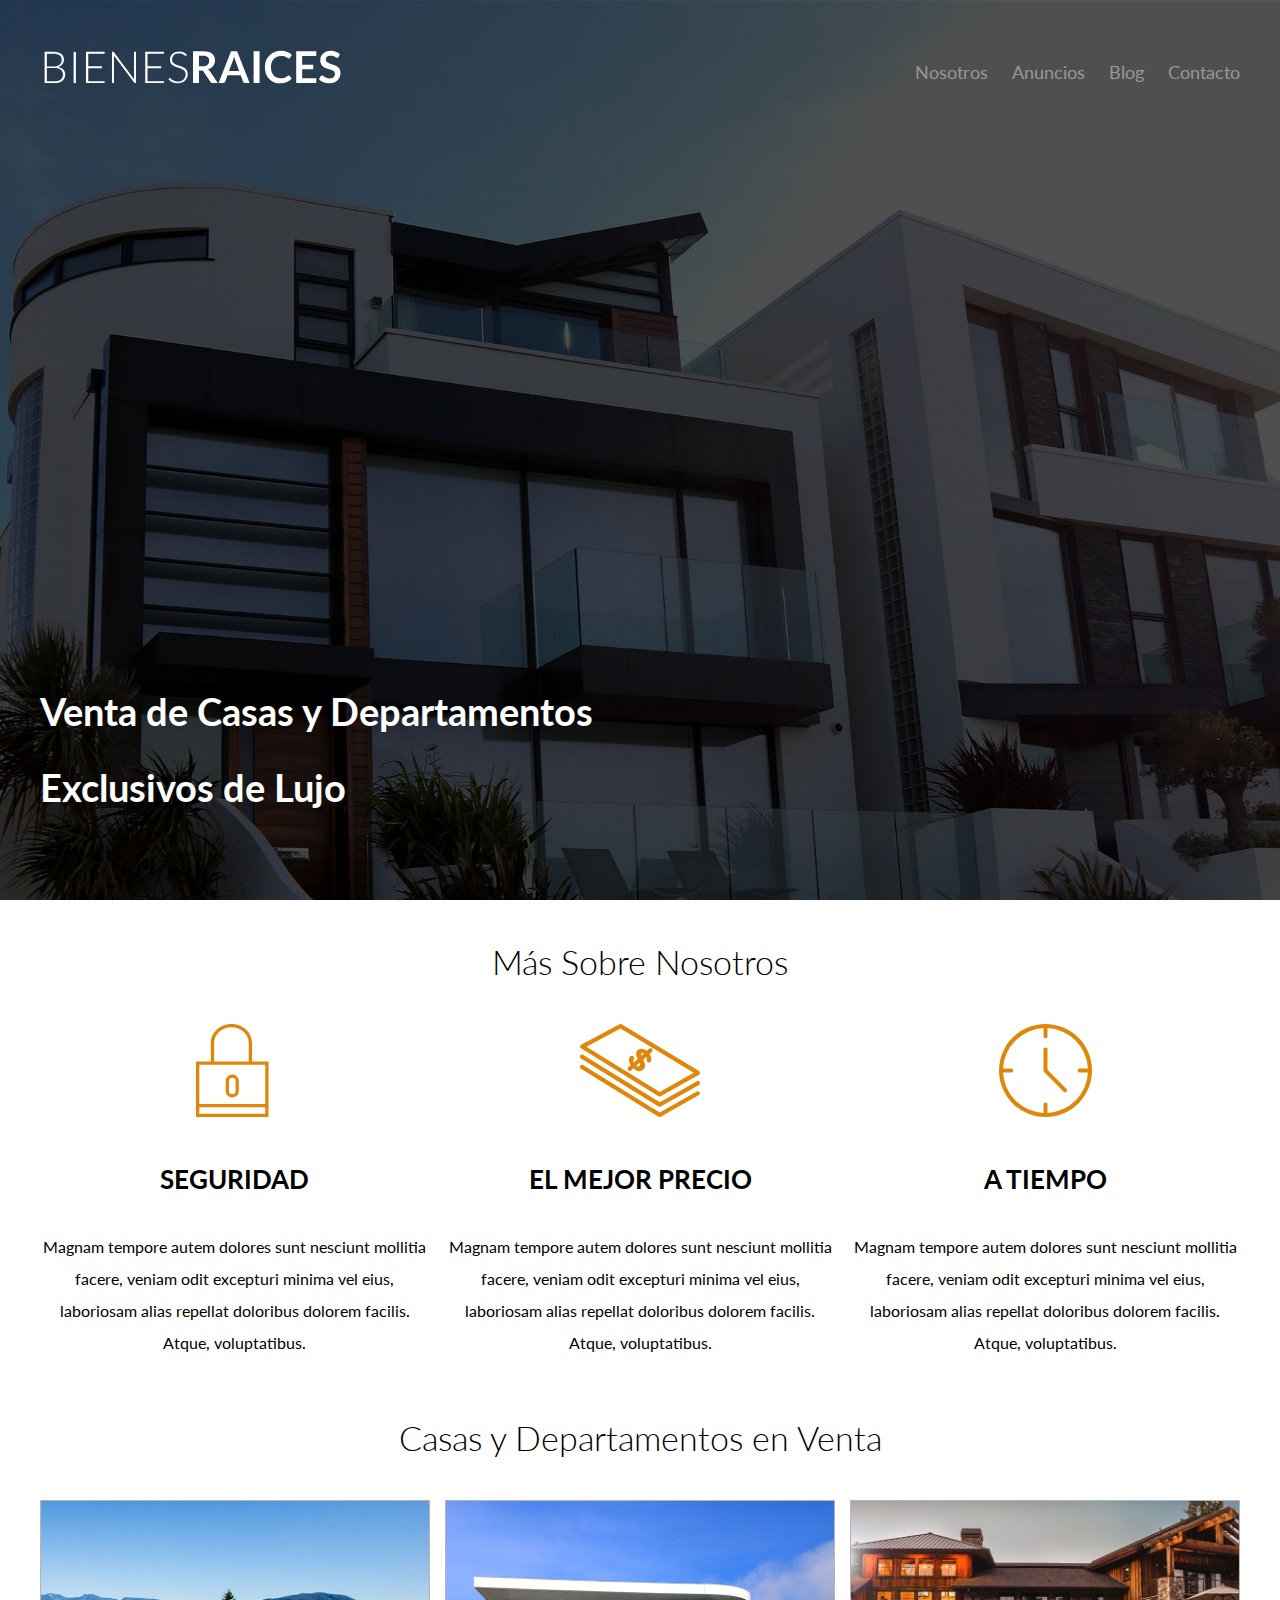
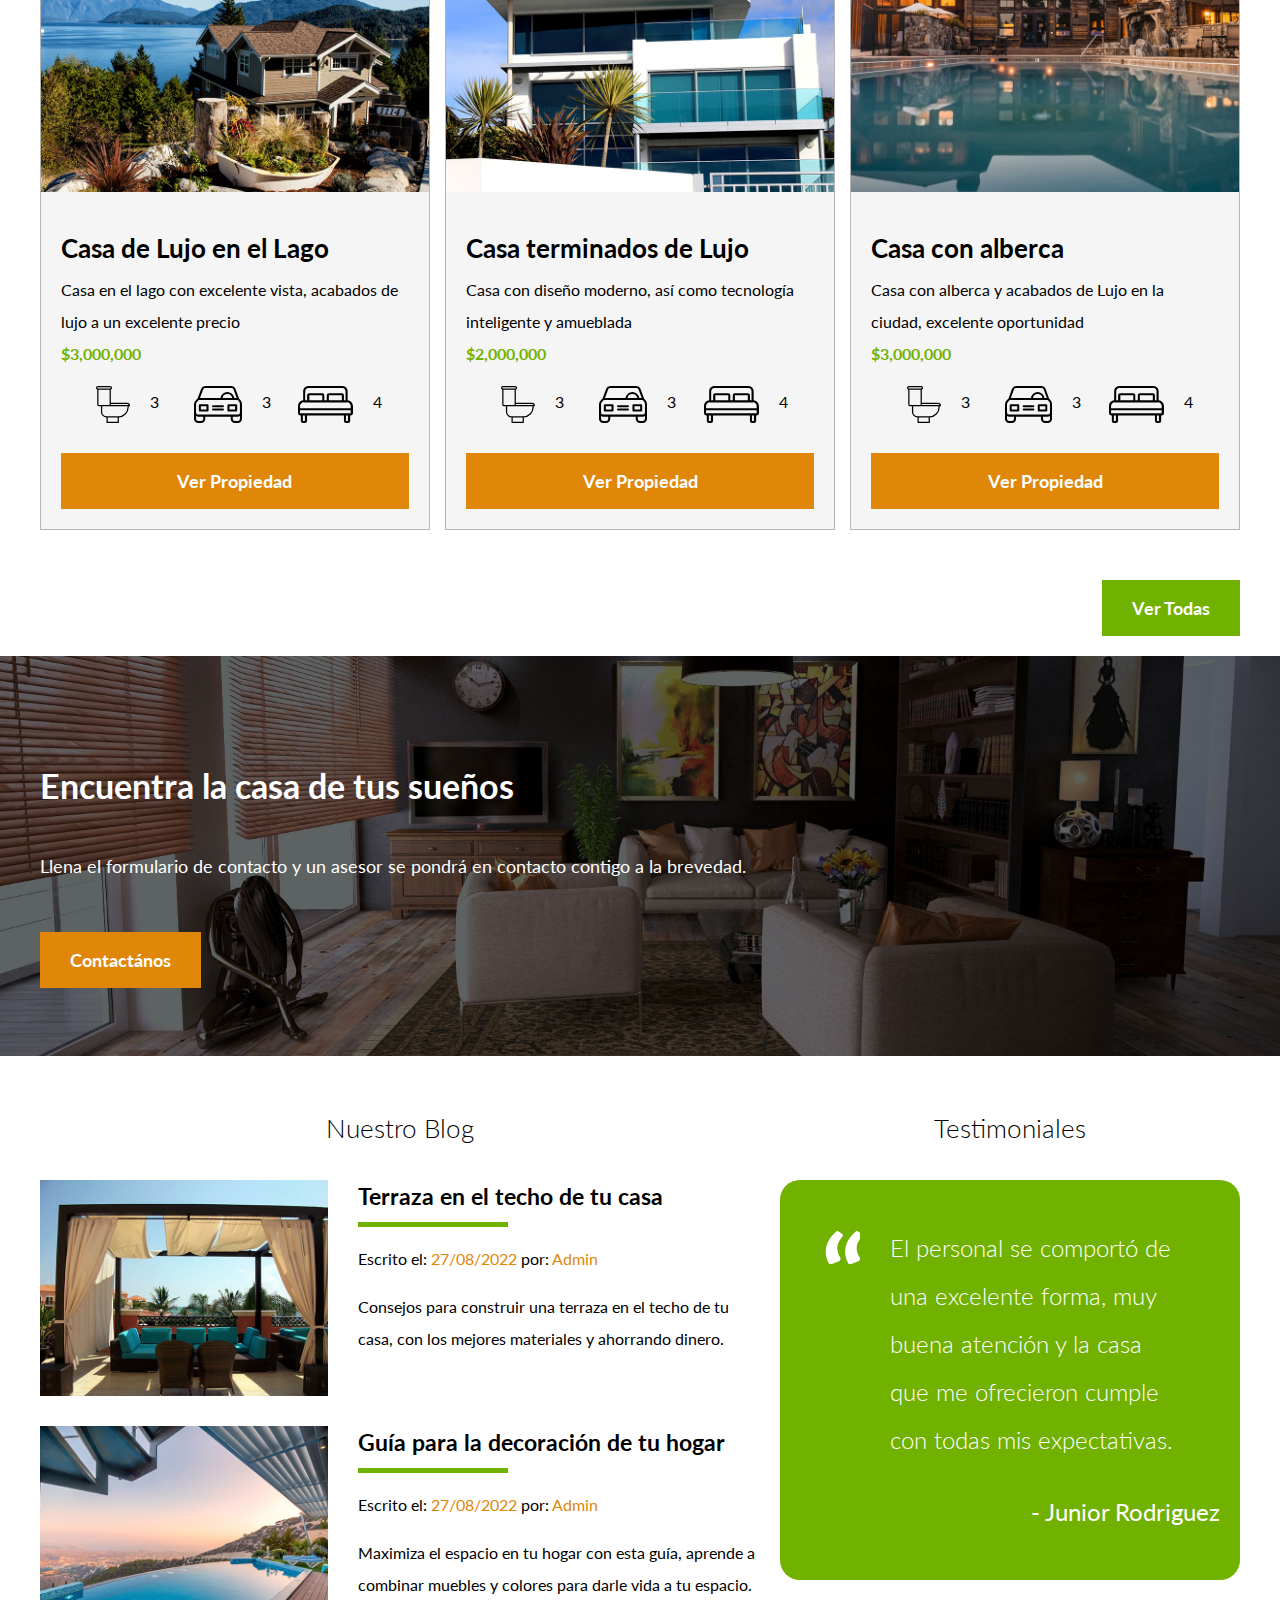
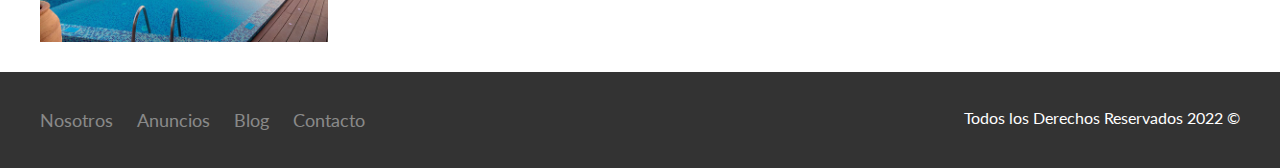
<file: bienesraices/index.html>
<!DOCTYPE html>
<html lang="en">
<head>
    <meta charset="UTF-8">
    <meta http-equiv="X-UA-Compatible" content="IE=edge">
    <meta name="viewport" content="width=device-width, initial-scale=1.0">
    <title>Bienes Raices</title>
    <link rel="preconnect" href="https://fonts.googleapis.com">
    <link rel="preconnect" href="https://fonts.gstatic.com" crossorigin>
    <link href="https://fonts.googleapis.com/css2?family=Lato:wght@300;400;700;900&display=swap" rel="stylesheet">
    <link rel="stylesheet" href="css/normalize.css">
    <link rel="stylesheet" href="css/estilos.css">
</head>
<body>
    
    <header class="site-header inicio">
        <div class="contenedor contenido-header">
            <div class="barra">
                <a href="/">
                    <img src="img/logo.svg" alt="Logotipo de Bienes Raices">
                </a>
                <nav class="navegacion">
                    <a href="nosotros.html">Nosotros</a>
                    <a href="anuncios.html">Anuncios</a>
                    <a href="blog.html">Blog</a>
                    <a href="contacto.html">Contacto</a>
                </nav>
            </div>
            <h1>Venta de Casas y Departamentos Exclusivos de Lujo</h1>
        </div> <!-- contenedor -->
    </header>

    <section class="contenedor seccion">
        <h2 class="fw-300 centrar-texto">Más Sobre Nosotros</h2>
        
        <div class="iconos-nosotros">
            <div class="icono">
                <img src="img/icono1.svg" alt="Icono Seguridad">
                <h3>Seguridad</h3>
                <p>Magnam tempore autem dolores sunt nesciunt mollitia facere, veniam odit excepturi minima vel eius, laboriosam alias repellat doloribus dolorem facilis. Atque, voluptatibus.</p>
            </div>

            <div class="icono">
                <img src="img/icono2.svg" alt="Icono El Mejor Precio">
                <h3>El Mejor Precio</h3>
                <p>Magnam tempore autem dolores sunt nesciunt mollitia facere, veniam odit excepturi minima vel eius, laboriosam alias repellat doloribus dolorem facilis. Atque, voluptatibus.</p>
            </div>

            <div class="icono">
                <img src="img/icono3.svg" alt="Icono A Tiempo">
                <h3>A Tiempo</h3>
                <p>Magnam tempore autem dolores sunt nesciunt mollitia facere, veniam odit excepturi minima vel eius, laboriosam alias repellat doloribus dolorem facilis. Atque, voluptatibus.</p>
            </div>
        </div>
    </section>
    
    <main class="seccion contenedor">
        <h2 class="fw-300 centrar-texto">Casas y Departamentos en Venta</h2>
        
        <div class="contenedor-anuncios">
            <div class="anuncio">
                <img src="img/anuncio1.jpg" alt="Anuncio casa en el lago">
                <div class="contenido-anuncio">
                    <h3>Casa de Lujo en el Lago</h3>
                    <p>Casa en el lago con excelente vista, acabados de lujo a un excelente precio</p>
                    <p class="precio">$3,000,000</p>
                    <ul class="iconos-caracteristicas">
                        <li>
                            <img src="img/icono_wc.svg" alt="icono wc">
                            <p>3</p>
                        </li>
                        <li>
                            <img src="img/icono_estacionamiento.svg" alt="icono estacionamiento">
                            <p>3</p>
                        </li>
                        <li>
                            <img src="img/icono_dormitorio.svg" alt="icono dormitorio">
                            <p>4</p>
                        </li>
                    </ul>
                    <a href="anuncio.html" class="boton boton-amarillo d-block">Ver Propiedad</a>
                </div>
            </div>

            <div class="anuncio">    
                <img src="img/anuncio2.jpg" alt="Anuncio casa terminados de lujo">
                <div class="contenido-anuncio">
                    <h3>Casa terminados de Lujo</h3>
                    <p>Casa con diseño moderno, así como tecnología inteligente y amueblada</p>
                    <p class="precio">$2,000,000</p>
                    <ul class="iconos-caracteristicas">
                        <li>
                            <img src="img/icono_wc.svg" alt="icono wc">
                            <p>3</p>
                        </li>
                        <li>
                            <img src="img/icono_estacionamiento.svg" alt="icono estacionamiento">
                            <p>3</p>
                        </li>
                        <li>
                            <img src="img/icono_dormitorio.svg" alt="icono dormitorio">
                            <p>4</p>
                        </li>
                    </ul>
                    <a href="anuncio.html" class="boton boton-amarillo d-block">Ver Propiedad</a>
                </div>
            </div>

            <div class="anuncio">
                <img src="img/anuncio3.jpg" alt="Anuncio casa con alberca">
                <div class="contenido-anuncio">
                    <h3>Casa con alberca</h3>
                    <p>Casa con alberca y acabados de Lujo en la ciudad, excelente oportunidad</p>
                    <p class="precio">$3,000,000</p>
                    <ul class="iconos-caracteristicas">
                        <li>
                            <img src="img/icono_wc.svg" alt="icono wc">
                            <p>3</p>
                        </li>
                        <li>
                            <img src="img/icono_estacionamiento.svg" alt="icono estacionamiento">
                            <p>3</p>
                        </li>
                        <li>
                            <img src="img/icono_dormitorio.svg" alt="icono dormitorio">
                            <p>4</p>
                        </li>
                    </ul>
                    <a href="anuncio.html" class="boton boton-amarillo d-block">Ver Propiedad</a>
                </div>
            </div>
        </div>

        <div class="ver-todas">
            <a href="anuncios.html" class="boton boton-verde">Ver Todas</a>
        </div>
    </main>

    <section class="imagen-contacto">
        <div class="contenedor contenido-contacto">
            <h2>Encuentra la casa de tus sueños</h2>
            <p>Llena el formulario de contacto y un asesor se pondrá en contacto contigo a la brevedad.</p>
            <a href="contacto.html" class="boton boton-amarillo">Contactános</a>
        </div>
    </section>

    <div class="seccion-inferior contenedor seccion">
        <section class="blog">
            <h3 class="centrar-texto fw-300">Nuestro Blog</h3>
        
            <article class="entrada-blog">
                <div class="imagen">
                    <img src="img/blog1.jpg" alt="Entrada de blog">
                </div>
                <div class="texto-entrada">
                    <a href="entrada.html">
                        <h4>Terraza en el techo de tu casa</h4>
                    </a>
                    <p>Escrito el: <span> 27/08/2022 </span> por: <span> Admin </span> </p>
                    <p>Consejos para construir una terraza en el techo de tu casa, con los mejores materiales y ahorrando dinero.</p>
                </div>
            </article>

            <article class="entrada-blog">
                <div class="imagen">
                    <img src="img/blog2.jpg" alt="Entrada de blog x2">
                </div>
                <div class="texto-entrada">
                    <a href="entrada.html">
                        <h4>Guía para la decoración de tu hogar</h4>
                    </a>
                    <p>Escrito el: <span> 27/08/2022 </span> por: <span> Admin </span> </p>
                    <p>Maximiza el espacio en tu hogar con esta guía, aprende a combinar muebles y colores para darle vida a tu espacio.</p>
                </div>
            </article>
        
        </section>

        <section class="testimoniales">
            <h3 class="centrar-texto fw-300">Testimoniales</h3>
            <div class="testimonial">
                <blockquote>
                    El personal se comportó de una excelente forma, muy buena atención y la casa que me ofrecieron cumple con todas mis expectativas.
                </blockquote>
                <p>- Junior Rodriguez</p>
            </div>
        </section>
    </div>

    <footer class="site-footer seccion">
        <div class="contenedor contenedor-footer">
            <nav class="navegacion">
                <a href="nosotros.html">Nosotros</a>
                <a href="anuncios.html">Anuncios</a>
                <a href="blog.html">Blog</a>
                <a href="contacto.html">Contacto</a>
            </nav>
            <p class="copyright">Todos los Derechos Reservados 2022 &copy;</p>
        </div>
    </footer>
</body>
</html>
</file>
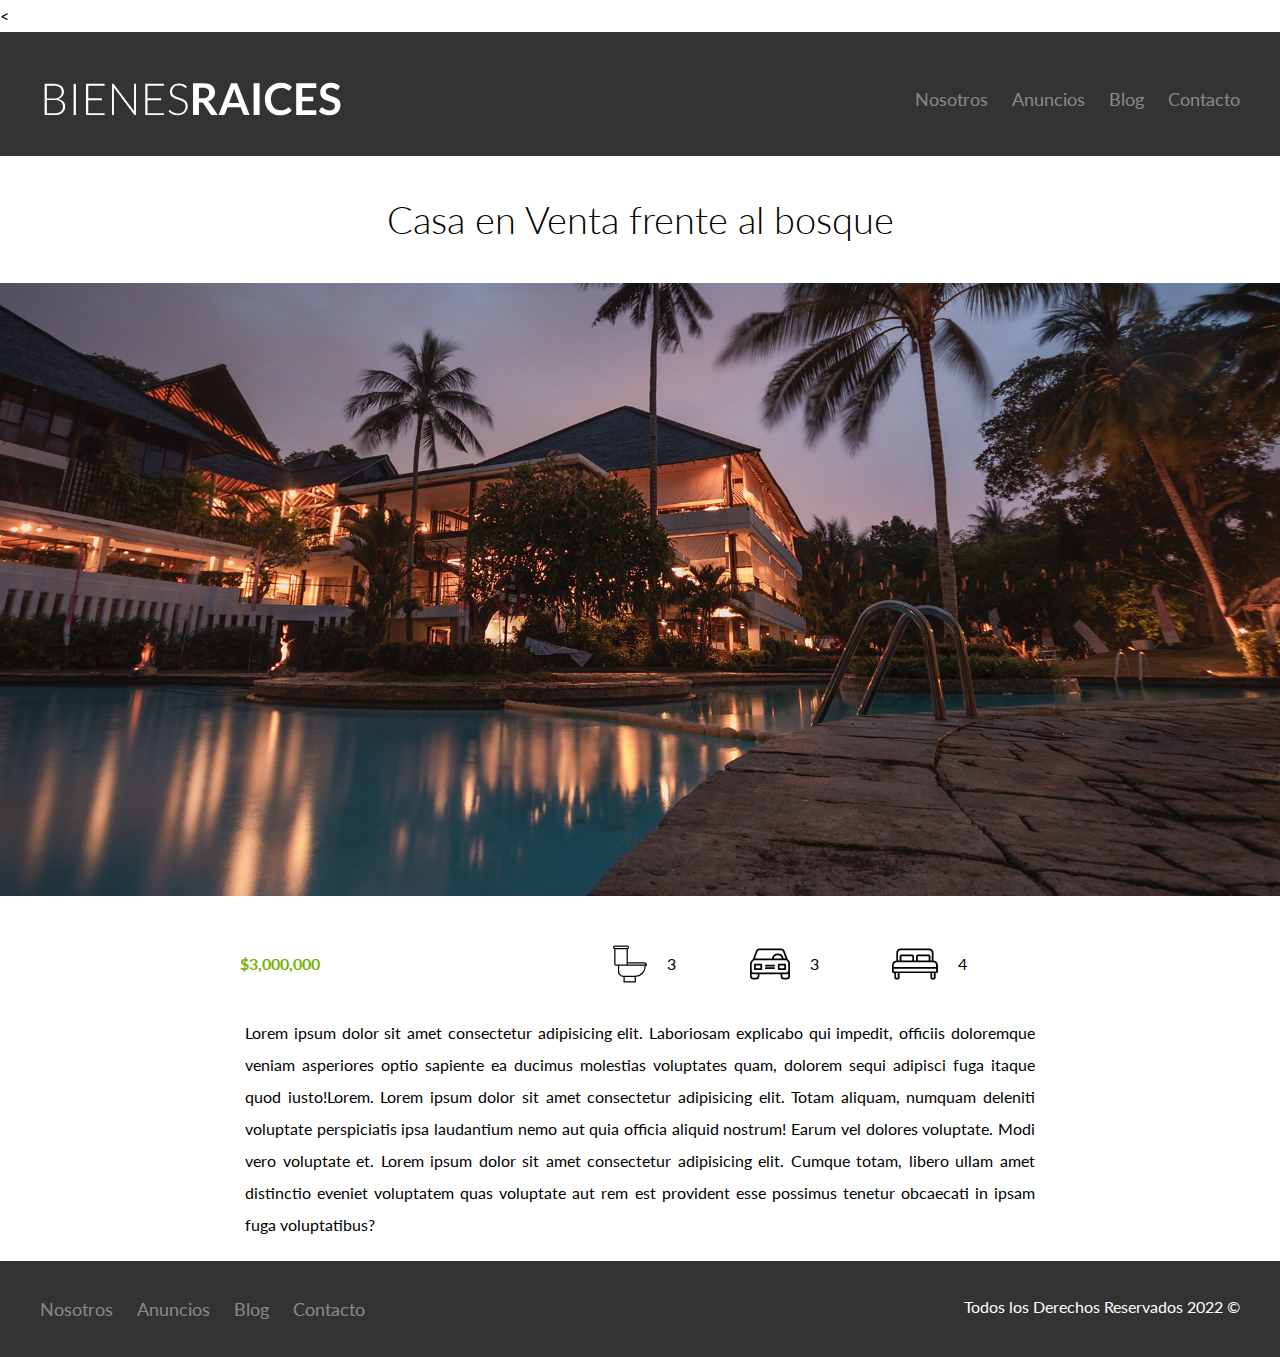
<file: bienesraices/anuncio.html>
<<!DOCTYPE html>
<html lang="en">
<head>
    <meta charset="UTF-8">
    <meta http-equiv="X-UA-Compatible" content="IE=edge">
    <meta name="viewport" content="width=device-width, initial-scale=1.0">
    <title>Bienes Raices</title>
    <link rel="preconnect" href="https://fonts.googleapis.com">
    <link rel="preconnect" href="https://fonts.gstatic.com" crossorigin>
    <link href="https://fonts.googleapis.com/css2?family=Lato:wght@300;400;700;900&display=swap" rel="stylesheet">
    <link rel="stylesheet" href="css/normalize.css">
    <link rel="stylesheet" href="css/estilos.css">
</head>
<body>
    
    <header class="site-header-nosotros">
        <div class="contenedor">
            <div class="barra">
                <a href="/">
                    <img src="img/logo.svg" alt="Logotipo de Bienes Raices">
                </a>
                <nav class="navegacion">
                    <a href="nosotros.html">Nosotros</a>
                    <a href="anuncios.html">Anuncios</a>
                    <a href="blog.html">Blog</a>
                    <a href="contacto.html">Contacto</a>
                </nav>
            </div>
        </div> <!-- contenedor -->
    </header>

    <h1 class="fw-300 centrar-texto">Casa en Venta frente al bosque</h1>
    <img src="img/destacada.jpg" alt="Imagen Anuncio">

    <main class="contenedor seccion contenido-centrado">
        <div class="resumen-propiedad">
            <p class="precio">$3,000,000</p>
            <ul class="iconos-caracteristicas">
                <li>
                    <img src="img/icono_wc.svg" alt="icono wc">
                    <p>3</p>
                </li>
                <li>
                    <img src="img/icono_estacionamiento.svg" alt="icono estacionamiento">
                    <p>3</p>
                </li>
                <li>
                    <img src="img/icono_dormitorio.svg" alt="icono dormitorio">
                    <p>4</p>
                </li>
            </ul>
        </div>

        <p class="texto-anuncio">Lorem ipsum dolor sit amet consectetur adipisicing elit. Laboriosam explicabo qui impedit, officiis doloremque veniam asperiores optio sapiente ea ducimus molestias voluptates quam, dolorem sequi adipisci fuga itaque quod iusto!Lorem. Lorem ipsum dolor sit amet consectetur adipisicing elit. Totam aliquam, numquam deleniti voluptate perspiciatis ipsa laudantium nemo aut quia officia aliquid nostrum! Earum vel dolores voluptate. Modi vero voluptate et. Lorem ipsum dolor sit amet consectetur adipisicing elit. Cumque totam, libero ullam amet distinctio eveniet voluptatem quas voluptate aut rem est provident esse possimus tenetur obcaecati in ipsam fuga voluptatibus?</p>
    </main>

    <footer class="site-footer seccion">
        <div class="contenedor contenedor-footer">
            <nav class="navegacion">
                <a href="nosotros.html">Nosotros</a>
                <a href="anuncios.html">Anuncios</a>
                <a href="blog.html">Blog</a>
                <a href="contacto.html">Contacto</a>
            </nav>
            <p class="copyright">Todos los Derechos Reservados 2022 &copy;</p>
        </div>
    </footer>
</body>
</html>
</file>
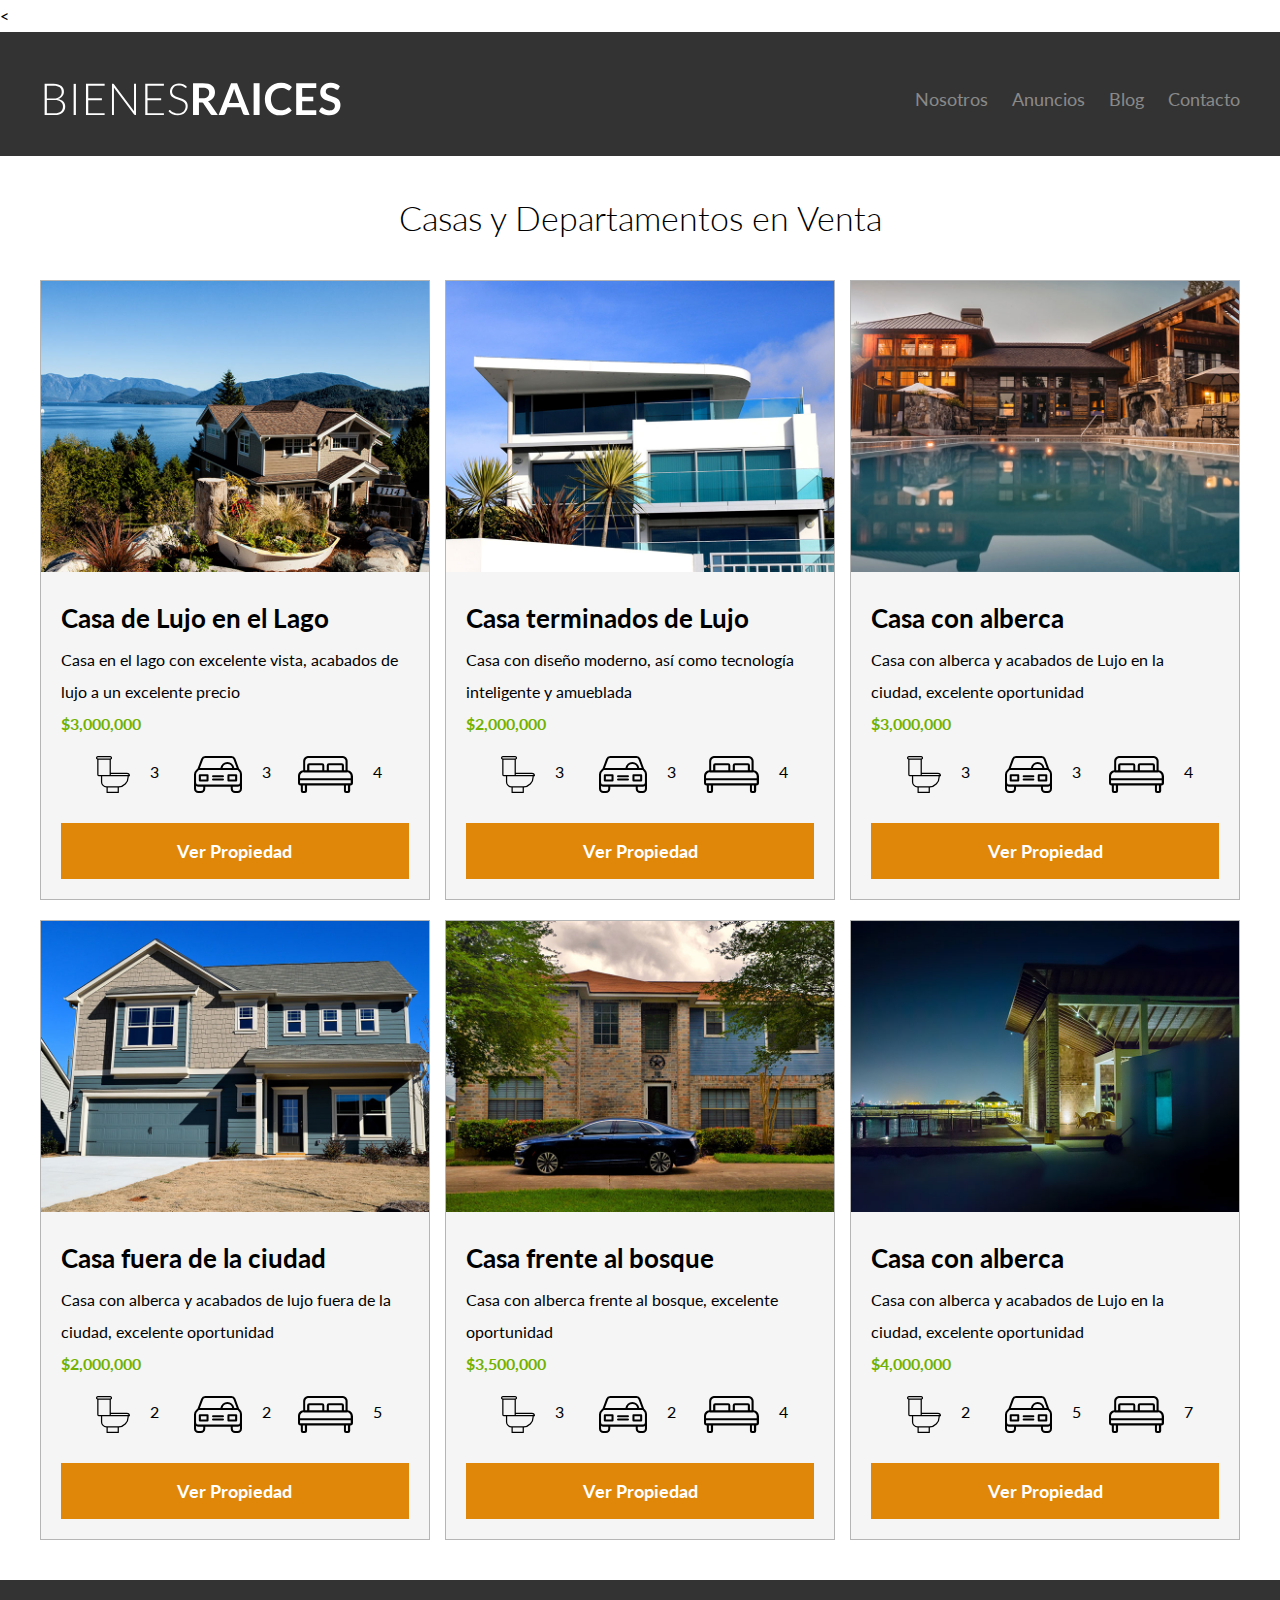
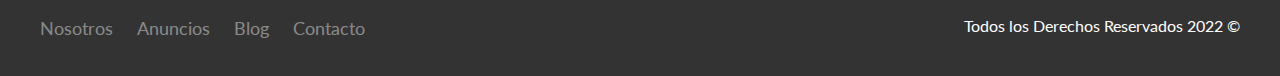
<file: bienesraices/anuncios.html>
<<!DOCTYPE html>
<html lang="en">
<head>
    <meta charset="UTF-8">
    <meta http-equiv="X-UA-Compatible" content="IE=edge">
    <meta name="viewport" content="width=device-width, initial-scale=1.0">
    <title>Bienes Raices</title>
    <link rel="preconnect" href="https://fonts.googleapis.com">
    <link rel="preconnect" href="https://fonts.gstatic.com" crossorigin>
    <link href="https://fonts.googleapis.com/css2?family=Lato:wght@300;400;700;900&display=swap" rel="stylesheet">
    <link rel="stylesheet" href="css/normalize.css">
    <link rel="stylesheet" href="css/estilos.css">
</head>
<body>
    
    <header class="site-header-nosotros">
        <div class="contenedor">
            <div class="barra">
                <a href="/">
                    <img src="img/logo.svg" alt="Logotipo de Bienes Raices">
                </a>
                <nav class="navegacion">
                    <a href="nosotros.html">Nosotros</a>
                    <a href="anuncios.html">Anuncios</a>
                    <a href="blog.html">Blog</a>
                    <a href="contacto.html">Contacto</a>
                </nav>
            </div>
        </div> <!-- contenedor -->
    </header>

    <main class="seccion contenedor">
        <h2 class="fw-300 centrar-texto">Casas y Departamentos en Venta</h2>
        
        <div class="contenedor-anuncios">
            <div class="anuncio">
                <img src="img/anuncio1.jpg" alt="Anuncio casa en el lago">
                <div class="contenido-anuncio">
                    <h3>Casa de Lujo en el Lago</h3>
                    <p>Casa en el lago con excelente vista, acabados de lujo a un excelente precio</p>
                    <p class="precio">$3,000,000</p>
                    <ul class="iconos-caracteristicas">
                        <li>
                            <img src="img/icono_wc.svg" alt="icono wc">
                            <p>3</p>
                        </li>
                        <li>
                            <img src="img/icono_estacionamiento.svg" alt="icono estacionamiento">
                            <p>3</p>
                        </li>
                        <li>
                            <img src="img/icono_dormitorio.svg" alt="icono dormitorio">
                            <p>4</p>
                        </li>
                    </ul>
                    <a href="anuncio.html" class="boton boton-amarillo d-block">Ver Propiedad</a>
                </div>
            </div>

            <div class="anuncio">    
                <img src="img/anuncio2.jpg" alt="Anuncio casa terminados de lujo">
                <div class="contenido-anuncio">
                    <h3>Casa terminados de Lujo</h3>
                    <p>Casa con diseño moderno, así como tecnología inteligente y amueblada</p>
                    <p class="precio">$2,000,000</p>
                    <ul class="iconos-caracteristicas">
                        <li>
                            <img src="img/icono_wc.svg" alt="icono wc">
                            <p>3</p>
                        </li>
                        <li>
                            <img src="img/icono_estacionamiento.svg" alt="icono estacionamiento">
                            <p>3</p>
                        </li>
                        <li>
                            <img src="img/icono_dormitorio.svg" alt="icono dormitorio">
                            <p>4</p>
                        </li>
                    </ul>
                    <a href="anuncio.html" class="boton boton-amarillo d-block">Ver Propiedad</a>
                </div>
            </div>

            <div class="anuncio">
                <img src="img/anuncio3.jpg" alt="Anuncio casa con alberca">
                <div class="contenido-anuncio">
                    <h3>Casa con alberca</h3>
                    <p>Casa con alberca y acabados de Lujo en la ciudad, excelente oportunidad</p>
                    <p class="precio">$3,000,000</p>
                    <ul class="iconos-caracteristicas">
                        <li>
                            <img src="img/icono_wc.svg" alt="icono wc">
                            <p>3</p>
                        </li>
                        <li>
                            <img src="img/icono_estacionamiento.svg" alt="icono estacionamiento">
                            <p>3</p>
                        </li>
                        <li>
                            <img src="img/icono_dormitorio.svg" alt="icono dormitorio">
                            <p>4</p>
                        </li>
                    </ul>
                    <a href="anuncio.html" class="boton boton-amarillo d-block">Ver Propiedad</a>
                </div>
            </div>

            <div class="anuncio">
                <img src="img/anuncio4.jpg" alt="Anuncio casa de lujo">
                <div class="contenido-anuncio">
                    <h3>Casa fuera de la ciudad</h3>
                    <p>Casa con alberca y acabados de lujo fuera de la ciudad, excelente oportunidad</p>
                    <p class="precio">$2,000,000</p>
                    <ul class="iconos-caracteristicas">
                        <li>
                            <img src="img/icono_wc.svg" alt="icono wc">
                            <p>2</p>
                        </li>
                        <li>
                            <img src="img/icono_estacionamiento.svg" alt="icono estacionamiento">
                            <p>2</p>
                        </li>
                        <li>
                            <img src="img/icono_dormitorio.svg" alt="icono dormitorio">
                            <p>5</p>
                        </li>
                    </ul>
                    <a href="anuncio.html" class="boton boton-amarillo d-block">Ver Propiedad</a>
                </div>
            </div>

            <div class="anuncio">
                <img src="img/anuncio5.jpg" alt="Anuncio casa con alberca">
                <div class="contenido-anuncio">
                    <h3>Casa frente al bosque</h3>
                    <p>Casa con alberca frente al bosque, excelente oportunidad</p>
                    <p class="precio">$3,500,000</p>
                    <ul class="iconos-caracteristicas">
                        <li>
                            <img src="img/icono_wc.svg" alt="icono wc">
                            <p>3</p>
                        </li>
                        <li>
                            <img src="img/icono_estacionamiento.svg" alt="icono estacionamiento">
                            <p>2</p>
                        </li>
                        <li>
                            <img src="img/icono_dormitorio.svg" alt="icono dormitorio">
                            <p>4</p>
                        </li>
                    </ul>
                    <a href="anuncio.html" class="boton boton-amarillo d-block">Ver Propiedad</a>
                </div>
            </div>

            <div class="anuncio">
                <img src="img/anuncio6.jpg" alt="Anuncio casa con alberca">
                <div class="contenido-anuncio">
                    <h3>Casa con alberca</h3>
                    <p>Casa con alberca y acabados de Lujo en la ciudad, excelente oportunidad</p>
                    <p class="precio">$4,000,000</p>
                    <ul class="iconos-caracteristicas">
                        <li>
                            <img src="img/icono_wc.svg" alt="icono wc">
                            <p>2</p>
                        </li>
                        <li>
                            <img src="img/icono_estacionamiento.svg" alt="icono estacionamiento">
                            <p>5</p>
                        </li>
                        <li>
                            <img src="img/icono_dormitorio.svg" alt="icono dormitorio">
                            <p>7</p>
                        </li>
                    </ul>
                    <a href="anuncio.html" class="boton boton-amarillo d-block">Ver Propiedad</a>
                </div>
            </div>
        </div>
    </main>

    <footer class="site-footer seccion">
        <div class="contenedor contenedor-footer">
            <nav class="navegacion">
                <a href="nosotros.html">Nosotros</a>
                <a href="anuncios.html">Anuncios</a>
                <a href="blog.html">Blog</a>
                <a href="contacto.html">Contacto</a>
            </nav>
            <p class="copyright">Todos los Derechos Reservados 2022 &copy;</p>
        </div>
    </footer>
</body>
</html>
</file>
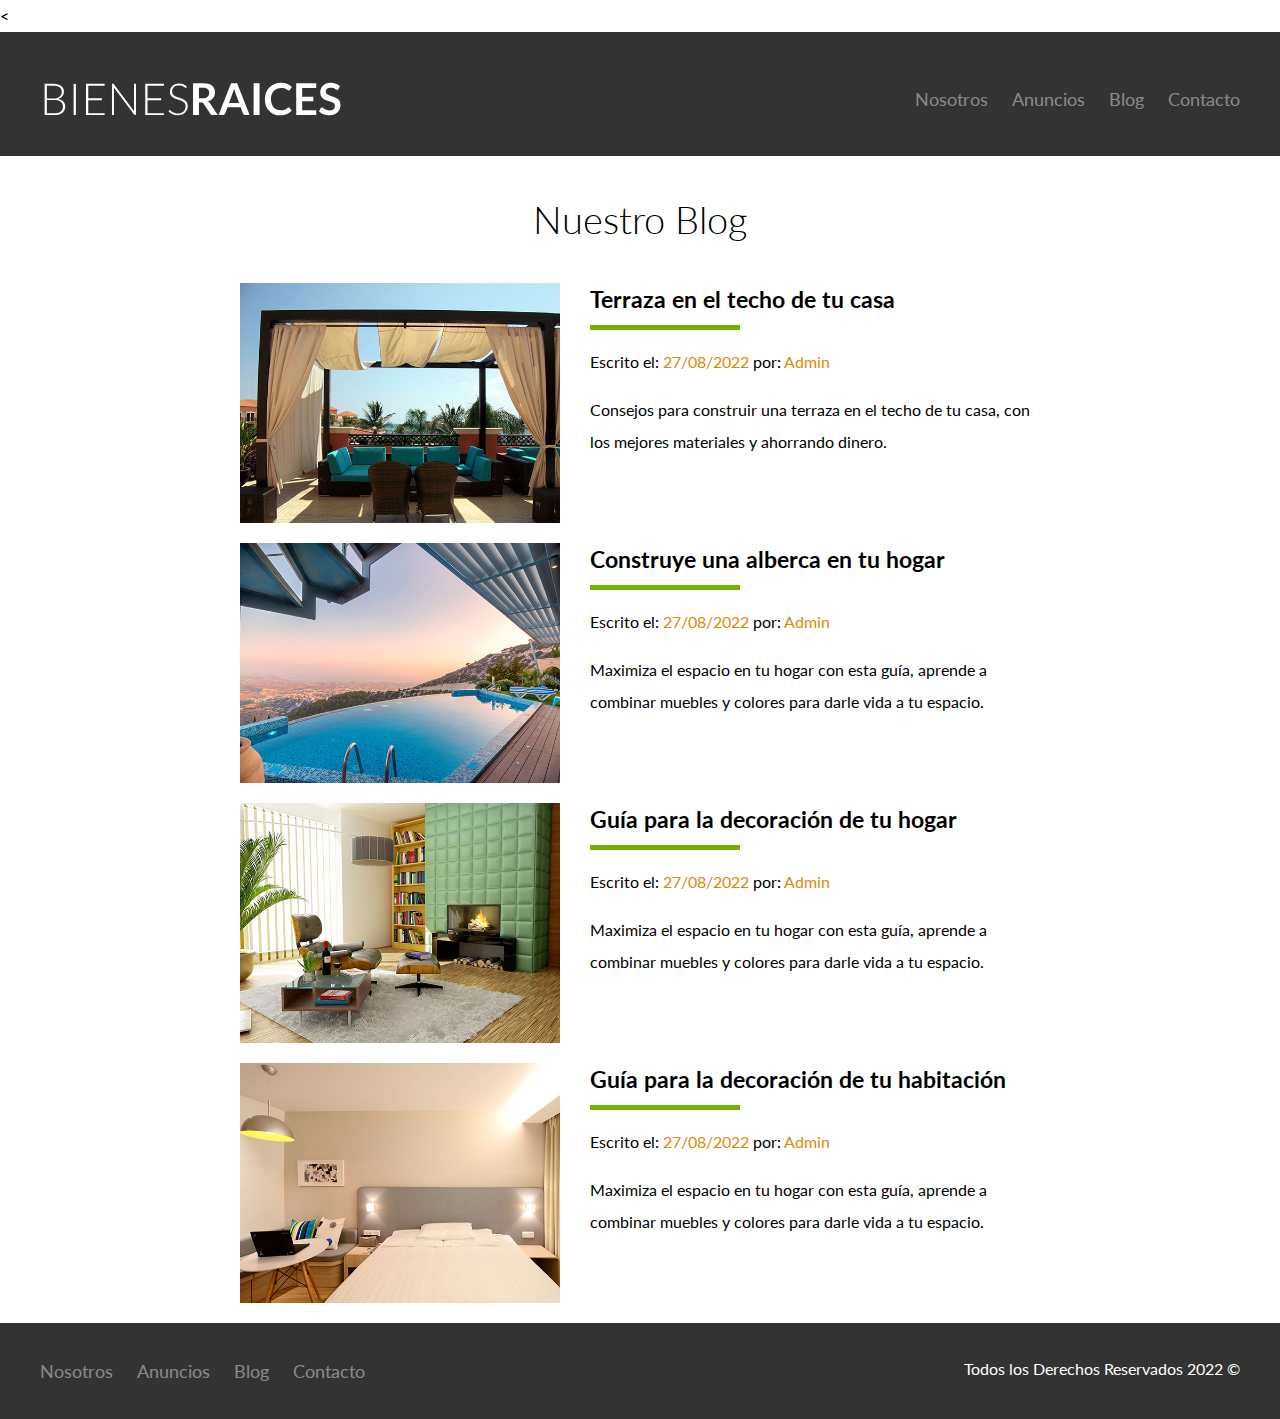
<file: bienesraices/blog.html>
<<!DOCTYPE html>
<html lang="en">
<head>
    <meta charset="UTF-8">
    <meta http-equiv="X-UA-Compatible" content="IE=edge">
    <meta name="viewport" content="width=device-width, initial-scale=1.0">
    <title>Bienes Raices</title>
    <link rel="preconnect" href="https://fonts.googleapis.com">
    <link rel="preconnect" href="https://fonts.gstatic.com" crossorigin>
    <link href="https://fonts.googleapis.com/css2?family=Lato:wght@300;400;700;900&display=swap" rel="stylesheet">
    <link rel="stylesheet" href="css/normalize.css">
    <link rel="stylesheet" href="css/estilos.css">
</head>
<body>
    
    <header class="site-header-nosotros">
        <div class="contenedor">
            <div class="barra">
                <a href="/">
                    <img src="img/logo.svg" alt="Logotipo de Bienes Raices">
                </a>
                <nav class="navegacion">
                    <a href="nosotros.html">Nosotros</a>
                    <a href="anuncios.html">Anuncios</a>
                    <a href="blog.html">Blog</a>
                    <a href="contacto.html">Contacto</a>
                </nav>
            </div>
        </div> <!-- contenedor -->
    </header>

    

    <main class="contenedor seccion contenido-centrado">
        <h1 class="fw-300 centrar-texto">Nuestro Blog</h1>

        <article class="entrada-blog">
            <div class="imagen">
                <img src="img/blog1.jpg" alt="Entrada de blog">
            </div>
            <div class="texto-entrada">
                <a href="entrada.html">
                    <h4>Terraza en el techo de tu casa</h4>
                </a>
                <p>Escrito el: <span> 27/08/2022 </span> por: <span> Admin </span> </p>
                <p>Consejos para construir una terraza en el techo de tu casa, con los mejores materiales y ahorrando dinero.</p>
            </div>
        </article>

        <article class="entrada-blog">
            <div class="imagen">
                <img src="img/blog2.jpg" alt="Entrada de blog x2">
            </div>
            <div class="texto-entrada">
                <a href="entrada.html">
                    <h4>Construye una alberca en tu hogar</h4>
                </a>
                <p>Escrito el: <span> 27/08/2022 </span> por: <span> Admin </span> </p>
                <p>Maximiza el espacio en tu hogar con esta guía, aprende a combinar muebles y colores para darle vida a tu espacio.</p>
            </div>
        </article>

        <article class="entrada-blog">
            <div class="imagen">
                <img src="img/blog3.jpg" alt="Entrada de blog x2">
            </div>
            <div class="texto-entrada">
                <a href="entrada.html">
                    <h4>Guía para la decoración de tu hogar</h4>
                </a>
                <p>Escrito el: <span> 27/08/2022 </span> por: <span> Admin </span> </p>
                <p>Maximiza el espacio en tu hogar con esta guía, aprende a combinar muebles y colores para darle vida a tu espacio.</p>
            </div>
        </article>
        
        <article class="entrada-blog">
            <div class="imagen">
                <img src="img/blog4.jpg" alt="Entrada de blog x2">
            </div>
            <div class="texto-entrada">
                <a href="entrada.html">
                    <h4>Guía para la decoración de tu habitación</h4>
                </a>
                <p>Escrito el: <span> 27/08/2022 </span> por: <span> Admin </span> </p>
                <p>Maximiza el espacio en tu hogar con esta guía, aprende a combinar muebles y colores para darle vida a tu espacio.</p>
            </div>
        </article>
    </main>

    <footer class="site-footer seccion">
        <div class="contenedor contenedor-footer">
            <nav class="navegacion">
                <a href="nosotros.html">Nosotros</a>
                <a href="anuncios.html">Anuncios</a>
                <a href="blog.html">Blog</a>
                <a href="contacto.html">Contacto</a>
            </nav>
            <p class="copyright">Todos los Derechos Reservados 2022 &copy;</p>
        </div>
    </footer>
</body>
</html>
</file>
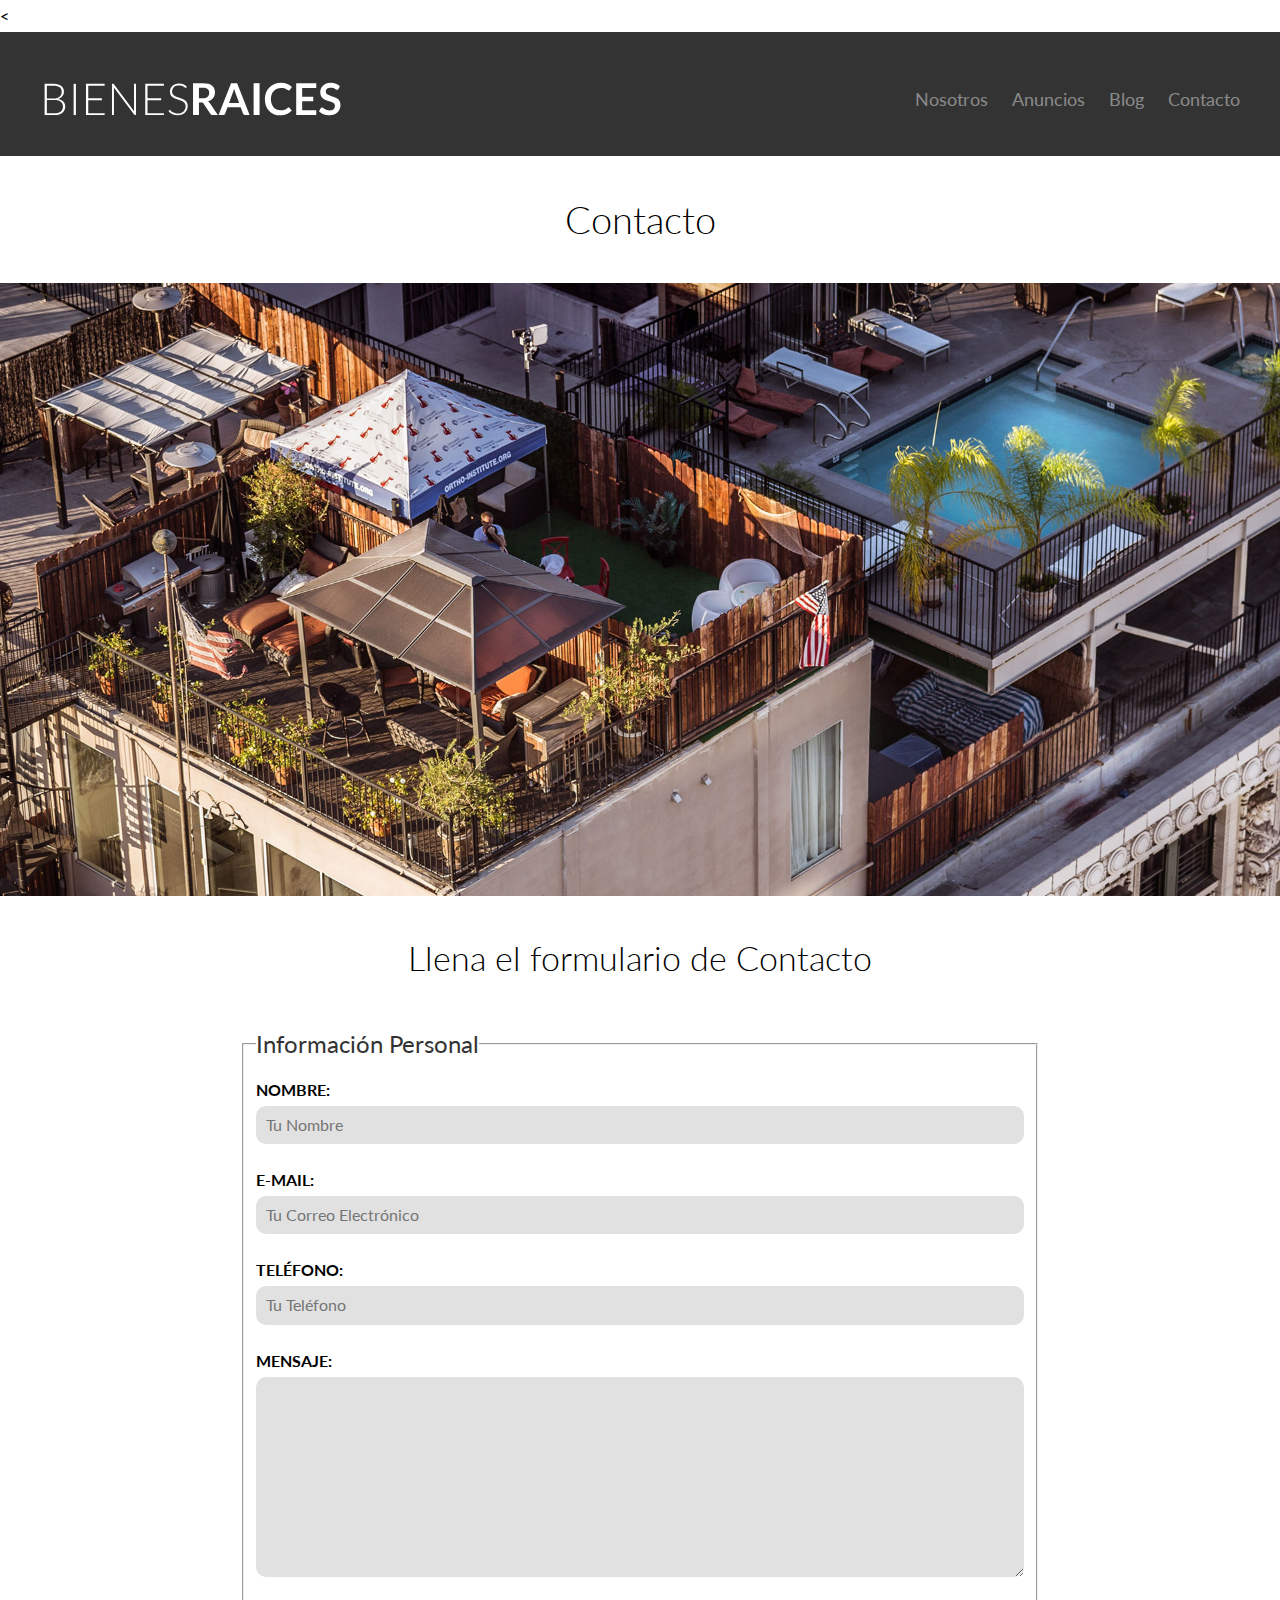
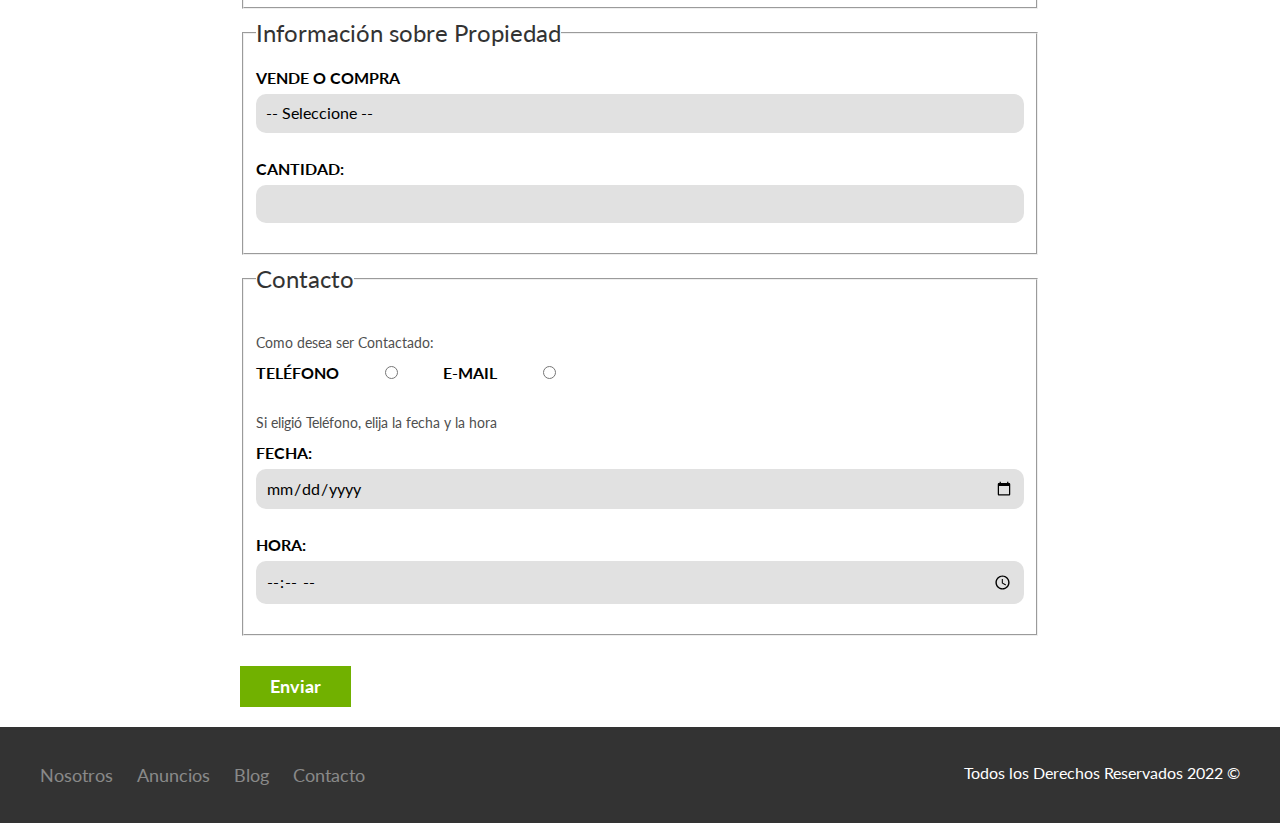
<file: bienesraices/contacto.html>
<<!DOCTYPE html>
<html lang="en">
<head>
    <meta charset="UTF-8">
    <meta http-equiv="X-UA-Compatible" content="IE=edge">
    <meta name="viewport" content="width=device-width, initial-scale=1.0">
    <title>Bienes Raices</title>
    <link rel="preconnect" href="https://fonts.googleapis.com">
    <link rel="preconnect" href="https://fonts.gstatic.com" crossorigin>
    <link href="https://fonts.googleapis.com/css2?family=Lato:wght@300;400;700;900&display=swap" rel="stylesheet">
    <link rel="stylesheet" href="css/normalize.css">
    <link rel="stylesheet" href="css/estilos.css">
</head>
<body>
    
    <header class="site-header-nosotros">
        <div class="contenedor">
            <div class="barra">
                <a href="/">
                    <img src="img/logo.svg" alt="Logotipo de Bienes Raices">
                </a>
                <nav class="navegacion">
                    <a href="nosotros.html">Nosotros</a>
                    <a href="anuncios.html">Anuncios</a>
                    <a href="blog.html">Blog</a>
                    <a href="contacto.html">Contacto</a>
                </nav>
            </div>
        </div> <!-- contenedor -->
    </header>

    <h1 class="fw-300 centrar-texto">Contacto</h1>
    <img src="img/destacada3.jpg" alt="Imagen Principal">

    <main class="contenedor seccion contenido-centrado">
        <h2 class="fw-300 centrar-texto">Llena el formulario de Contacto</h2>

        <form class="contacto" action="">
            <fieldset>

                <legend>Información Personal</legend>
                <label for="nombre">Nombre:</label>
                <input type="text" id="nombre" placeholder="Tu Nombre">

                <label for="email">E-mail:</label>
                <input type="email" id="email" placeholder="Tu Correo Electrónico" required>

                <label for="telefono">Teléfono:</label>
                <input type="tel" id="telefono" placeholder="Tu Teléfono" required>

                <label for="mensaje">Mensaje: </label>
                <textarea id="mensaje"></textarea>

            </fieldset>

            <fieldset>
                <legend>Información sobre Propiedad</legend>
                <label for="opciones">Vende o Compra</label>
                <select id="opciones">
                    <option value="" disabled selected>-- Seleccione --</option>
                    <option value="">Compra</option>
                    <option value="">Vende</option>
                </select>

                <label for="cantidad">Cantidad:</label>
                <input type="number" min="0" max="10">
            </fieldset>

            <fieldset>
                <legend>Contacto</legend>

                <p>Como desea ser Contactado:</p>

                <div class="forma-contacto">
                    <label for="telefono">Teléfono</label>
                    <input type="radio" name="contacto" id="telefono">

                    <label for="correo">E-mail</label>
                    <input type="radio" name="contacto" id="correo">
                </div>

                <p>Si eligió Teléfono, elija la fecha y la hora</p>
                <label for="fecha">Fecha:</label>
                <input type="date" id="fecha">

                <label for="hora">Hora:</label>
                <input type="time" id="hora" min="09:00" max="18:00">
            </fieldset>

            <input type="submit" value="Enviar" class="boton boton-verde">
        </form>
    </main>

    <footer class="site-footer seccion">
        <div class="contenedor contenedor-footer">
            <nav class="navegacion">
                <a href="nosotros.html">Nosotros</a>
                <a href="anuncios.html">Anuncios</a>
                <a href="blog.html">Blog</a>
                <a href="contacto.html">Contacto</a>
            </nav>
            <p class="copyright">Todos los Derechos Reservados 2022 &copy;</p>
        </div>
    </footer>
</body>
</html>
</file>
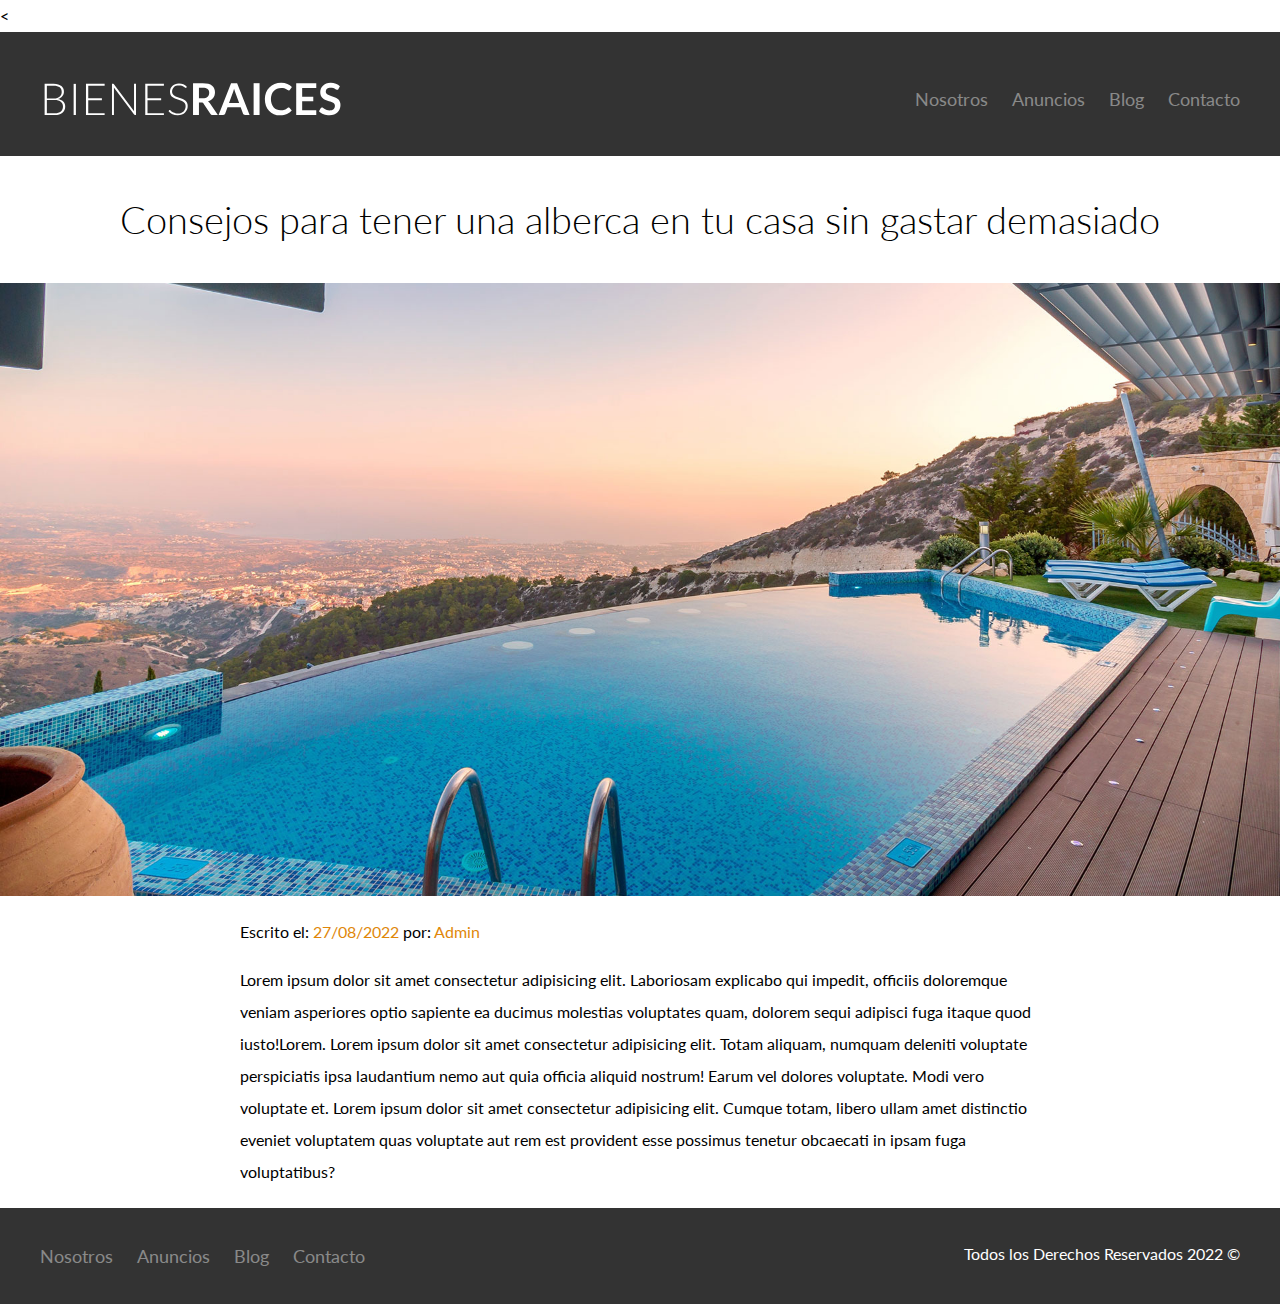
<file: bienesraices/entrada.html>
<<!DOCTYPE html>
<html lang="en">
<head>
    <meta charset="UTF-8">
    <meta http-equiv="X-UA-Compatible" content="IE=edge">
    <meta name="viewport" content="width=device-width, initial-scale=1.0">
    <title>Bienes Raices</title>
    <link rel="preconnect" href="https://fonts.googleapis.com">
    <link rel="preconnect" href="https://fonts.gstatic.com" crossorigin>
    <link href="https://fonts.googleapis.com/css2?family=Lato:wght@300;400;700;900&display=swap" rel="stylesheet">
    <link rel="stylesheet" href="css/normalize.css">
    <link rel="stylesheet" href="css/estilos.css">
</head>
<body>
    
    <header class="site-header-nosotros">
        <div class="contenedor">
            <div class="barra">
                <a href="/">
                    <img src="img/logo.svg" alt="Logotipo de Bienes Raices">
                </a>
                <nav class="navegacion">
                    <a href="nosotros.html">Nosotros</a>
                    <a href="anuncios.html">Anuncios</a>
                    <a href="blog.html">Blog</a>
                    <a href="contacto.html">Contacto</a>
                </nav>
            </div>
        </div> <!-- contenedor -->
    </header>

    <h1 class="fw-300 centrar-texto">Consejos para tener una alberca en tu casa sin gastar demasiado</h1>
    
    <img src="img/destacada2.jpg" alt="Imagen Principal">

    <main class="contenedor seccion contenido-centrado texto-entrada">
        <p>Escrito el: <span> 27/08/2022 </span> por: <span> Admin </span> </p>

        <p>Lorem ipsum dolor sit amet consectetur adipisicing elit. Laboriosam explicabo qui impedit, officiis doloremque veniam asperiores optio sapiente ea ducimus molestias voluptates quam, dolorem sequi adipisci fuga itaque quod iusto!Lorem. Lorem ipsum dolor sit amet consectetur adipisicing elit. Totam aliquam, numquam deleniti voluptate perspiciatis ipsa laudantium nemo aut quia officia aliquid nostrum! Earum vel dolores voluptate. Modi vero voluptate et. Lorem ipsum dolor sit amet consectetur adipisicing elit. Cumque totam, libero ullam amet distinctio eveniet voluptatem quas voluptate aut rem est provident esse possimus tenetur obcaecati in ipsam fuga voluptatibus?</p>
    </main>

    <footer class="site-footer seccion">
        <div class="contenedor contenedor-footer">
            <nav class="navegacion">
                <a href="nosotros.html">Nosotros</a>
                <a href="anuncios.html">Anuncios</a>
                <a href="blog.html">Blog</a>
                <a href="contacto.html">Contacto</a>
            </nav>
            <p class="copyright">Todos los Derechos Reservados 2022 &copy;</p>
        </div>
    </footer>
</body>
</html>
</file>
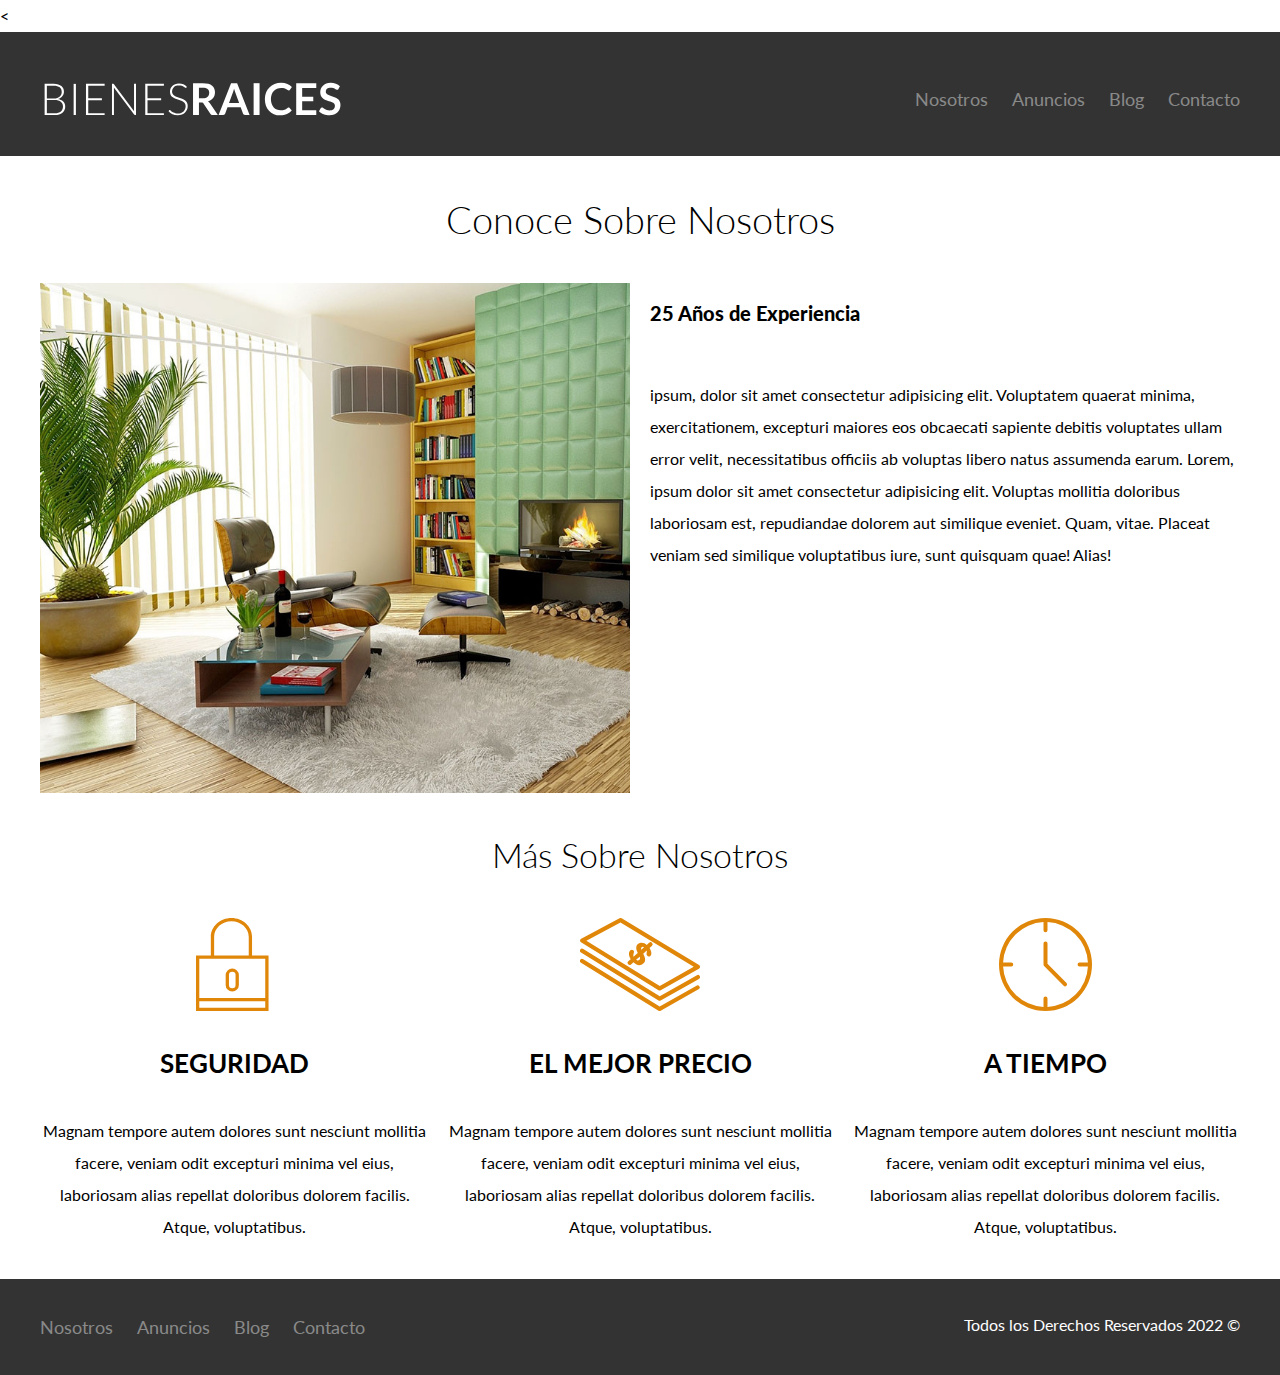
<file: bienesraices/nosotros.html>
<<!DOCTYPE html>
<html lang="en">
<head>
    <meta charset="UTF-8">
    <meta http-equiv="X-UA-Compatible" content="IE=edge">
    <meta name="viewport" content="width=device-width, initial-scale=1.0">
    <title>Bienes Raices</title>
    <link rel="preconnect" href="https://fonts.googleapis.com">
    <link rel="preconnect" href="https://fonts.gstatic.com" crossorigin>
    <link href="https://fonts.googleapis.com/css2?family=Lato:wght@300;400;700;900&display=swap" rel="stylesheet">
    <link rel="stylesheet" href="css/normalize.css">
    <link rel="stylesheet" href="css/estilos.css">
</head>
<body>
    
    <header class="site-header-nosotros">
        <div class="contenedor">
            <div class="barra">
                <a href="/">
                    <img src="img/logo.svg" alt="Logotipo de Bienes Raices">
                </a>
                <nav class="navegacion">
                    <a href="nosotros.html">Nosotros</a>
                    <a href="anuncios.html">Anuncios</a>
                    <a href="blog.html">Blog</a>
                    <a href="contacto.html">Contacto</a>
                </nav>
            </div>
        </div> <!-- contenedor -->
    </header>

    <main class="contenedor">
        <h1 class="fw-300 centrar-texto">Conoce Sobre Nosotros</h1>

        <div class="contenido-nosotros">
            <div class="imagen">
                <img src="img/nosotros.jpg" alt="Imagen Sobre Nosotros">
            </div>
            <div class="texto-nosotros">
                <blockquote>25 Años de Experiencia</blockquote>

                <p>ipsum, dolor sit amet consectetur adipisicing elit. Voluptatem quaerat minima, exercitationem, excepturi maiores eos obcaecati sapiente debitis voluptates ullam error velit, necessitatibus officiis ab voluptas libero natus assumenda earum. Lorem, ipsum dolor sit amet consectetur adipisicing elit. Voluptas mollitia doloribus laboriosam est, repudiandae dolorem aut similique eveniet. Quam, vitae. Placeat veniam sed similique voluptatibus iure, sunt quisquam quae! Alias!</p>
            </div>
        </div>
    </main>

    <section class="contenedor seccion">
        <h2 class="fw-300 centrar-texto">Más Sobre Nosotros</h2>
        
        <div class="iconos-nosotros">
            <div class="icono">
                <img src="img/icono1.svg" alt="Icono Seguridad">
                <h3>Seguridad</h3>
                <p>Magnam tempore autem dolores sunt nesciunt mollitia facere, veniam odit excepturi minima vel eius, laboriosam alias repellat doloribus dolorem facilis. Atque, voluptatibus.</p>
            </div>

            <div class="icono">
                <img src="img/icono2.svg" alt="Icono El Mejor Precio">
                <h3>El Mejor Precio</h3>
                <p>Magnam tempore autem dolores sunt nesciunt mollitia facere, veniam odit excepturi minima vel eius, laboriosam alias repellat doloribus dolorem facilis. Atque, voluptatibus.</p>
            </div>

            <div class="icono">
                <img src="img/icono3.svg" alt="Icono A Tiempo">
                <h3>A Tiempo</h3>
                <p>Magnam tempore autem dolores sunt nesciunt mollitia facere, veniam odit excepturi minima vel eius, laboriosam alias repellat doloribus dolorem facilis. Atque, voluptatibus.</p>
            </div>
        </div>
    </section>

    <footer class="site-footer seccion">
        <div class="contenedor contenedor-footer">
            <nav class="navegacion">
                <a href="nosotros.html">Nosotros</a>
                <a href="anuncios.html">Anuncios</a>
                <a href="blog.html">Blog</a>
                <a href="contacto.html">Contacto</a>
            </nav>
            <p class="copyright">Todos los Derechos Reservados 2022 &copy;</p>
        </div>
    </footer>
</body>
</html>
</file>
<file: bienesraices/css/estilos.css>
html {
    box-sizing: border-box;
    font-size: 62.5%;
}
*, *:before, *:after {
    box-sizing: inherit;
}
body {
    font-family: 'Lato', sans-serif;
    font-size: 1.6rem;
    line-height: 2;
}

/* Globales */
img {
    max-width: 100%;
}
.contenedor {
    width: 95%;
    max-width: 120rem;
    margin: 0 auto;
}
h1 {
    font-size: 3.8rem;
}
h2 {
    font-size: 3.4rem;
}
h3 {
    font-size: 2.6rem;
}
h4 {
    font-size: 2.3rem;
}

/** Utilidades **/
.seccion {
    margin-top: 2rem;
    margin-bottom: 2rem;
}
.fw-300 {
    font-weight: 300;
}

.centrar-texto {
    text-align: center;
}
.d-block {
    display: block!important;
}
.contenido-centrado {
    max-width: 800px;
}
/** Botones **/
.boton {
    color: #ffffff;
    font-weight: 700;
    text-decoration: none;
    font-size: 1.8rem;
    padding: 1rem 3rem;
    margin-top: 3rem;
    display: inline-block;
    text-align: center;
    border: none;
    display: block;
    flex: 0 0 100%;
}
@media (min-width: 768px) {
    .boton {
        display: inline-block;
        flex: 0 0 auto;
    }
}
.boton:hover {
    cursor: pointer;
}
.boton-amarillo {
    background-color: #e08709;
}
.boton-verde {
    background-color: #71b100;
}


/* Header */
.site-header {
    background-color: #333333;
    padding: 1rem 0 3rem 0;
}
.site-header.inicio {
    background-image: url(../img/header.jpg);
    background-position: center center;
    background-size: cover;
    height: 100vh;
    min-height: 60rem;
}
.contenido-header {
    height: 100%;
    display: flex;
    flex-direction: column;
    justify-content: space-between;
    text-align: center;
}
@media (min-width: 768px) {
    .contenido-header {
        text-align: left;
    }
}
.contenido-header h1 {
    color: #ffffff;
    padding-bottom: 2rem;
    max-width: 60rem;
    line-height: 2;
}
.barra {
    padding-top: 3rem;
}
@media (min-width: 768px) {
    .barra {
        display: flex;
        justify-content: space-between;
        align-items: center;
    }
}

/** Navegacion **/
.navegacion a {
    color: rgba(225, 225, 225, .5);
    text-decoration: none;
    font-size: 2.2rem;
    display: block;
}
@media (min-width: 768px) {
    .navegacion a {
        display: inline-block;
        font-size: 1.8rem;
        margin-right: 2rem;
    }
    .navegacion a:last-of-type {
        margin: 0;
    }
}
.navegacion a:hover {
    color: white;
}


/** Iconos Nosotros **/
@media (min-width: 768px) {
    .iconos-nosotros {
        display: flex;
        justify-content: space-between;
    }
}
.icono {
    text-align: center;
}
@media (min-width: 768px) {
    .icono {
        flex-basis: calc(33.3% - 1rem);
    }
}
.icono h3 {
    text-transform: uppercase;
}
/** Anuncios **/

@media (min-width: 768px) {
    .contenedor-anuncios {
        display: flex;
        justify-content: space-between;
        flex-wrap: wrap;
    }
}
.anuncio {
    border: 1px solid #b5b5b5;
    background-color: #f5f5f5;
    margin-bottom: 2rem;
}
@media (min-width: 768px) {
    .anuncio {
        flex: 0 0 calc(33.3% - 1rem);
    }
}
.contenido-anuncio {
    padding: 2rem;
}
.contenido-anuncio h3,
.contenido-anuncio p {
    margin: 0;
}
.precio {
    color: #71b100;
    font-weight: 700;
}
.iconos-caracteristicas {
    list-style: none;
    padding: 0;
    display: flex;
    justify-content: space-evenly;
    flex: 1;
    max-width: 500px;
}
.iconos-caracteristicas li {
    /* flex: 1; */
    display: flex;
}
.iconos-caracteristicas li img {
    margin-right: 2rem;
}
.ver-todas {
    display: flex;
    justify-content: flex-end;
}

/** Contacto Home **/
.imagen-contacto {
    background-image: url(../img/encuentra.jpg);
    background-position: center center;
    background-size: cover;
    height: 40rem;
    display: flex;
    align-items: center;
}
.contenido-contacto {
    flex: 0 0 95%;
    color: #ffffff;
}
.contenido-contacto p {
    font-size: 1.8rem;
}

/** Sección Inferior **/
@media (min-width: 768px) {
    .seccion-inferior {
        display: flex;
        justify-content: space-between;
    }
    .seccion-inferior .blog {
        flex-basis: 60%;
    }
    .seccion-inferior .testimoniales {
        flex-basis: calc(40% - 2rem);
    }
}
.entrada-blog {
    margin-bottom: 2rem;
}
@media (min-width: 768px) {
    .entrada-blog {
    display: flex;
    justify-content: space-between;
    }
}

.entrada-blog:last-of-type {
    margin-bottom: 0;
}
@media (min-width: 768px) {
    .entrada-blog .imagen {
        flex-basis: 40%;
    }
    .entrada-blog .texto-entrada {
        flex-basis: calc(60% - 3rem);
    }
}
.texto-entrada a {
    color: #000000;
    text-decoration: none;
}
.texto-entrada h4 {
    margin: 0;
    line-height: 1.4;
}
.texto-entrada h4::after {
    content: '';
    display: block;
    width: 15rem;
    height: .5rem;
    background-color: #71b100;
    margin-top: 1rem;
}
.texto-entrada span {
    color: #e08709;
}
/** Testimoniales **/
.testimonial {
    background-color: #71b100;
    font-size: 2.4rem;
    padding: 2rem;
    color: white;
    border-radius: 2rem;
}
.testimonial p {
    text-align: right;
}
.testimonial blockquote::before {
    content: '';
    background-image: url(../img/comilla.svg);
    width: 4rem;
    height: 4rem;
    position: absolute;
    left: -2rem;
}
.testimonial blockquote {
    position: relative;
    padding-left: 5rem;
    font-weight: 300;
}

/** Footer **/
.site-footer {
    background-color: #333333;
    margin: 0;
}
.contenedor-footer {
    padding: 3rem 0;
    text-align: center;    
}
@media (min-width: 768px) {
    .contenedor-footer {
        display: flex;
        justify-content: space-between;
    }
}
.site-footer nav {
    display: none;
}
@media (min-width: 768px) {
    .site-footer nav {
        display: block;
    }
}

.copyright {
    margin: 0;
    color: white;
}

/** INTERNAS **/
/* Nosotros */
.site-header-nosotros {
    background-color: #333333;
    text-align: center;
    padding: 1rem 0 3rem 0;
}
@media (min-width: 768px) {
    .contenido-nosotros {
        display: grid;
        grid-template-columns: repeat(2, 1fr);
        grid-column-gap: 2rem;
    }
}
.texto-nosotros blockquote {
    font-weight: 900;
    font-size: 2rem;
    margin: 0;
    padding: 1rem 0 3rem 0;
}

/** Anuncio **/
.resumen-propiedad {
    display: flex;
    justify-content: space-between;
    align-items: center;
}
.texto-anuncio {
    margin: 5;
    text-align: justify;
}

/** Blog **/
.entrada-blog-2 {
    width: auto;
}

/** Contacto **/
.contacto p {
    font-size: 1.4rem;
    color: #4f4f4f;
    margin: 2rem 0 0 0;
}
legend {
    font-size: 2.4rem;
    color: #333333;
}
label {
    font-weight: 700;
    text-transform: uppercase;
    display: block;
}
input:not([type="submit"]),
textarea,
select {
    padding: 1rem;
    display: block;
    width: 100%;
    background-color: #e1e1e1;
    margin-bottom: 2rem;
    border: none;
    border-radius: 1rem;
}
input[type="radio"]{
    width: auto;
    margin: 0;
}
select {
    -webkit-appearance: none;
    appearance: none;
}
textarea {
    height: 20rem;
}
.forma-contacto {
    max-width: 30rem;
    display: flex;
    justify-content: space-between;
    align-items: center;
}
</file>
